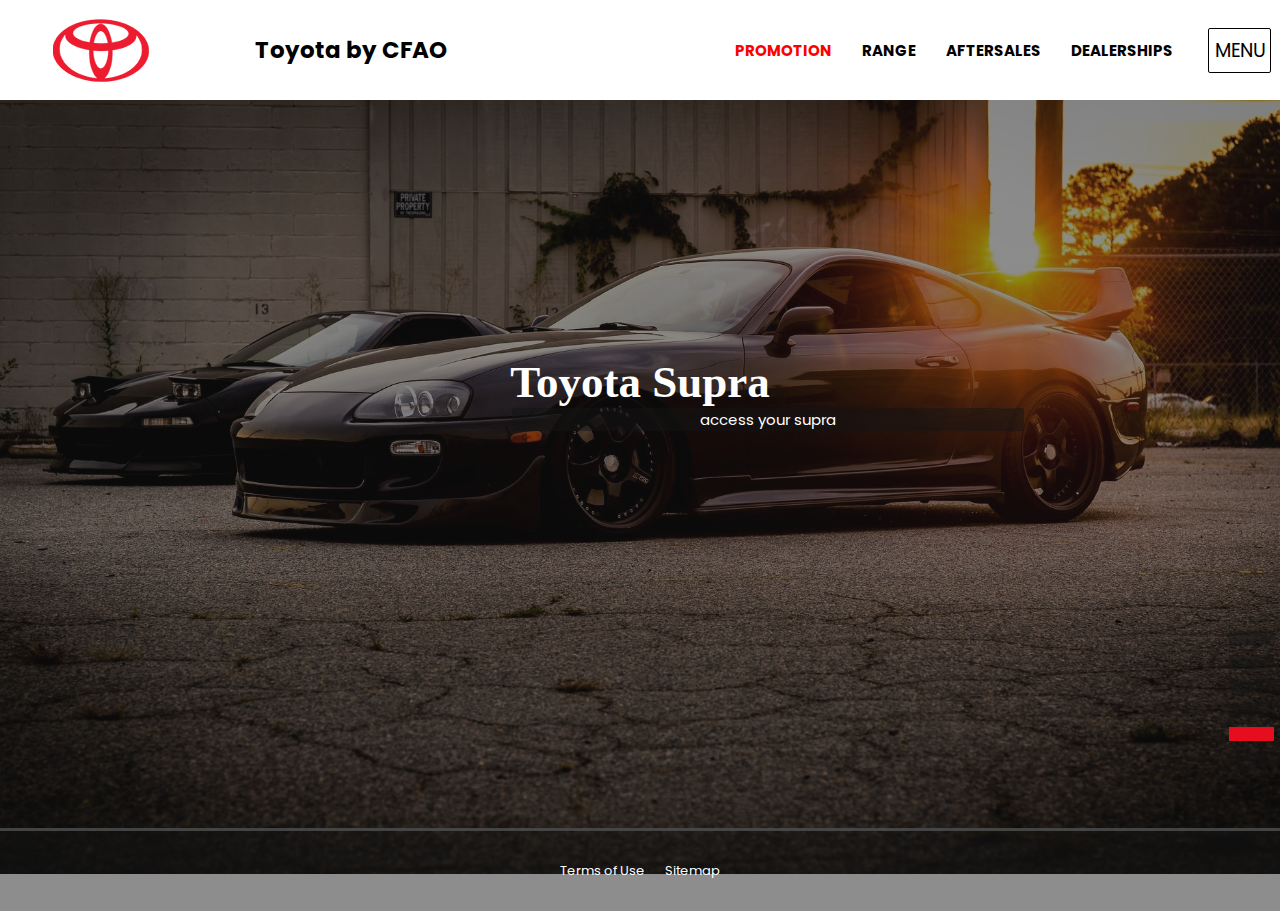
<file: MY TOYOTA PROJECT/index.html>
<!DOCTYPE html>
<html lang="en">
<head>
    <meta charset="UTF-8">
    <meta name="viewport" content="width=device-width, initial-scale=1.0">
    <link rel="stylesheet" href="toyota.css">
    <link rel="stylesheet" href="https://cdnjs.cloudflare.com/ajax/libs/font-awesome/6.4.2/css/all.min.css" integrity="sha512-z3gLpd7yknf1YoNbCzqRKc4qyor8gaKU1qmn+CShxbuBusANI9QpRohGBreCFkKxLhei6S9CQXFEbbKuqLg0DA==" crossorigin="anonymous" referrerpolicy="no-referrer" />
    <title>toyota</title>
</head>
<body>
    <section>
        <header>
            <div class="logo">
                <img src="./pictures/2-logo-header-toyota.png" alt=""> 
                <h1>Toyota by CFAO</h1>
            </div>
            <div class="nav">
                <ul>
                     <a href="" class="red"><li>Promotion</li></a>
                    <a href="./range.html" class="black1"><li>Range</li></a>
                    <a href="aftersales.html" class="black2"><li>Aftersales</li></a>
                   <a href="./dealership.html" class="black3"><li>Dealerships</li></a>
                </ul>
                <button>Menu</button>
             </div>
        </header>
    </section>
    <main>
        <section class="hero">
            <div class="icond">
                <i class="fa-sharp fa-regular fa-less-than fa-beat-fade fa-xl" style="color: #000000;"></i>
                <h2>Toyota Supra</h2>
                <i class="fa-sharp fa-solid fa-greater-than fa-beat-fade fa-xl" style="color: #000000;"></i>
            </div>
        
        <div class="iconnav">
            <i class="fa-solid icon1 fa-car-side fa-fade" style="color: #f5f0f0;"></i>
            <i class="fa-solid icon2 fa-newspaper fa-fade" style="color: #f5f0f0;"></i>
            <i class="fa-solid icon3 fa-headset fa-fade" style="color: #f4f5f5;"></i>
            <i class="fa-solid icon4 fa-tag fa-fade" style="color: #ffffff;"></i>
            <i class="fa-solid icon5 fa-screwdriver-wrench fa-fade" style="color: #ffffff;"></i>
            </i><i class="fa-brands icon6 fa-x-twitter fa-fade" style="color: #ffffff;"></i>
        </div>
        <div class="btn">
            <button>access your supra</button>
        </div>
        <div class="footer">
            <a href=""><p>Terms of Use</p></a>
            <a href=""><p>Sitemap</p></a>
        </div>
    </section>
    </main>
        
   
 
    
</body>
</html>
</file>
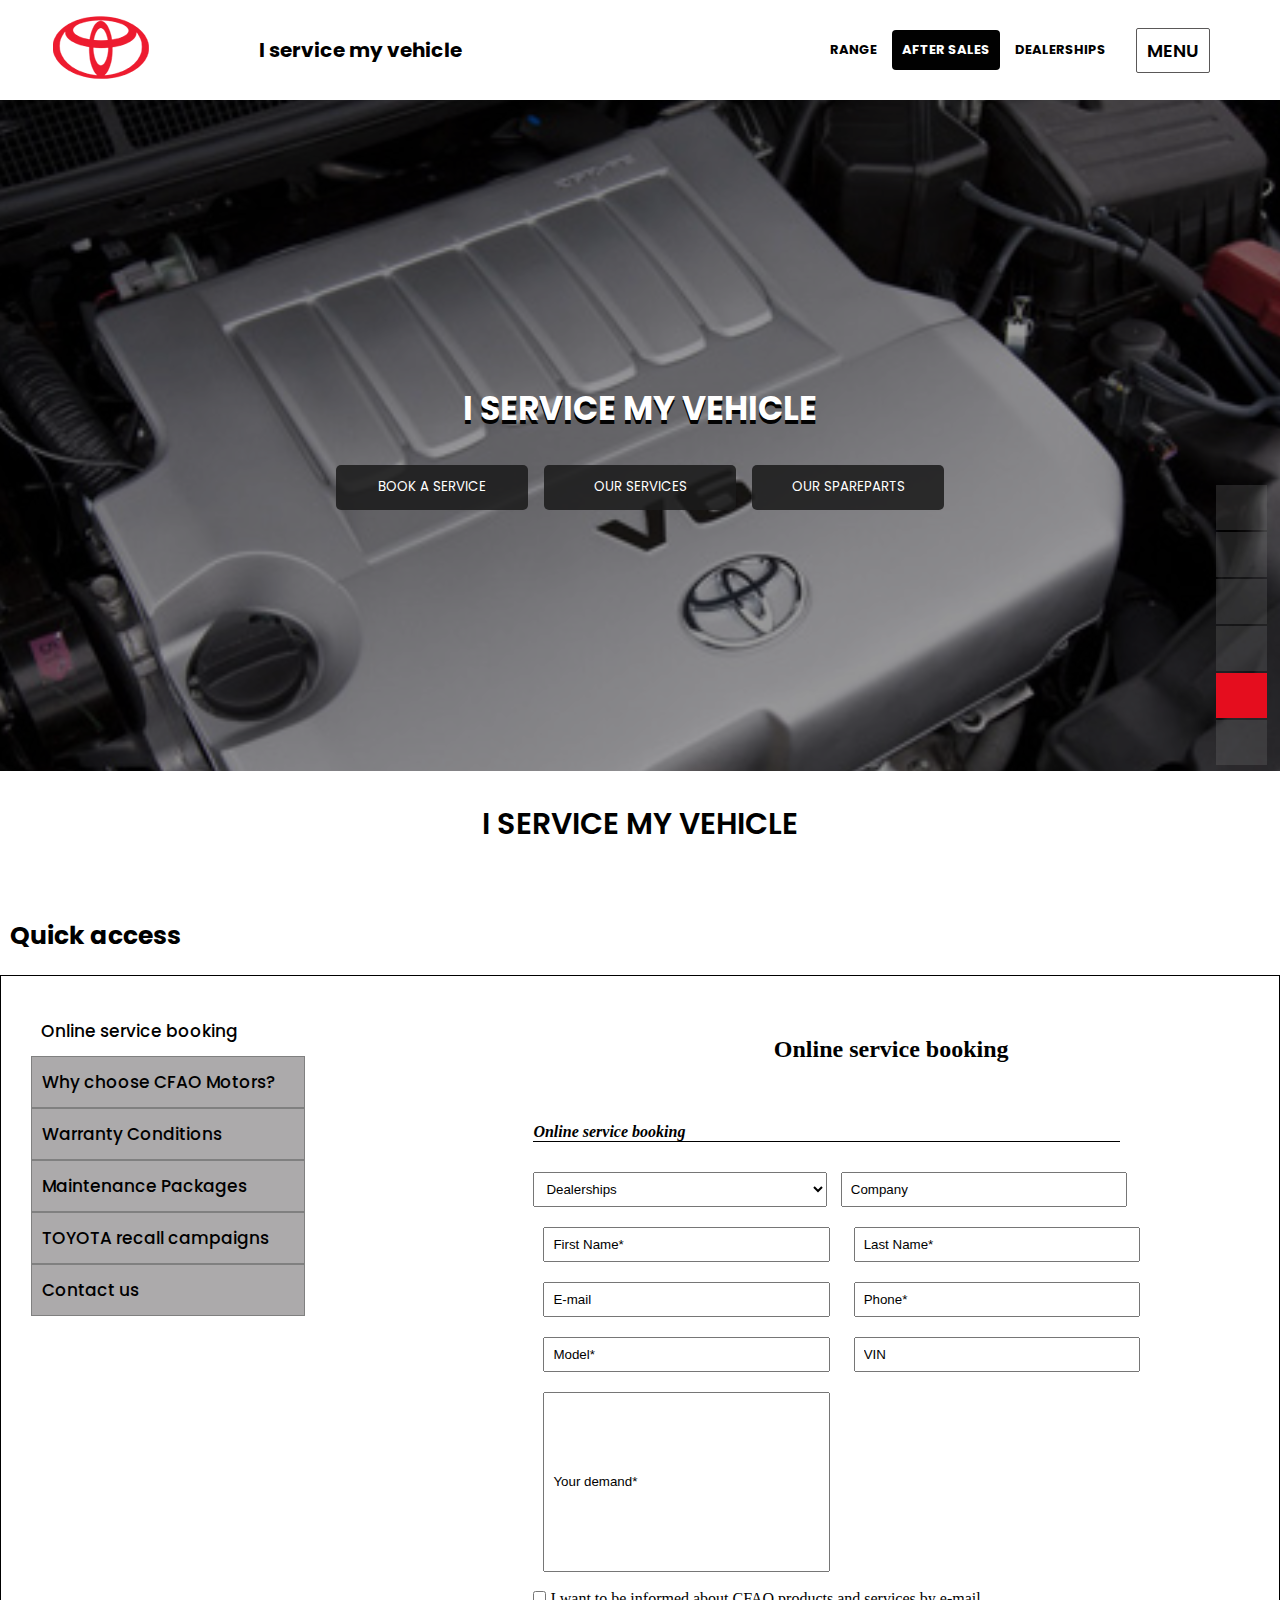
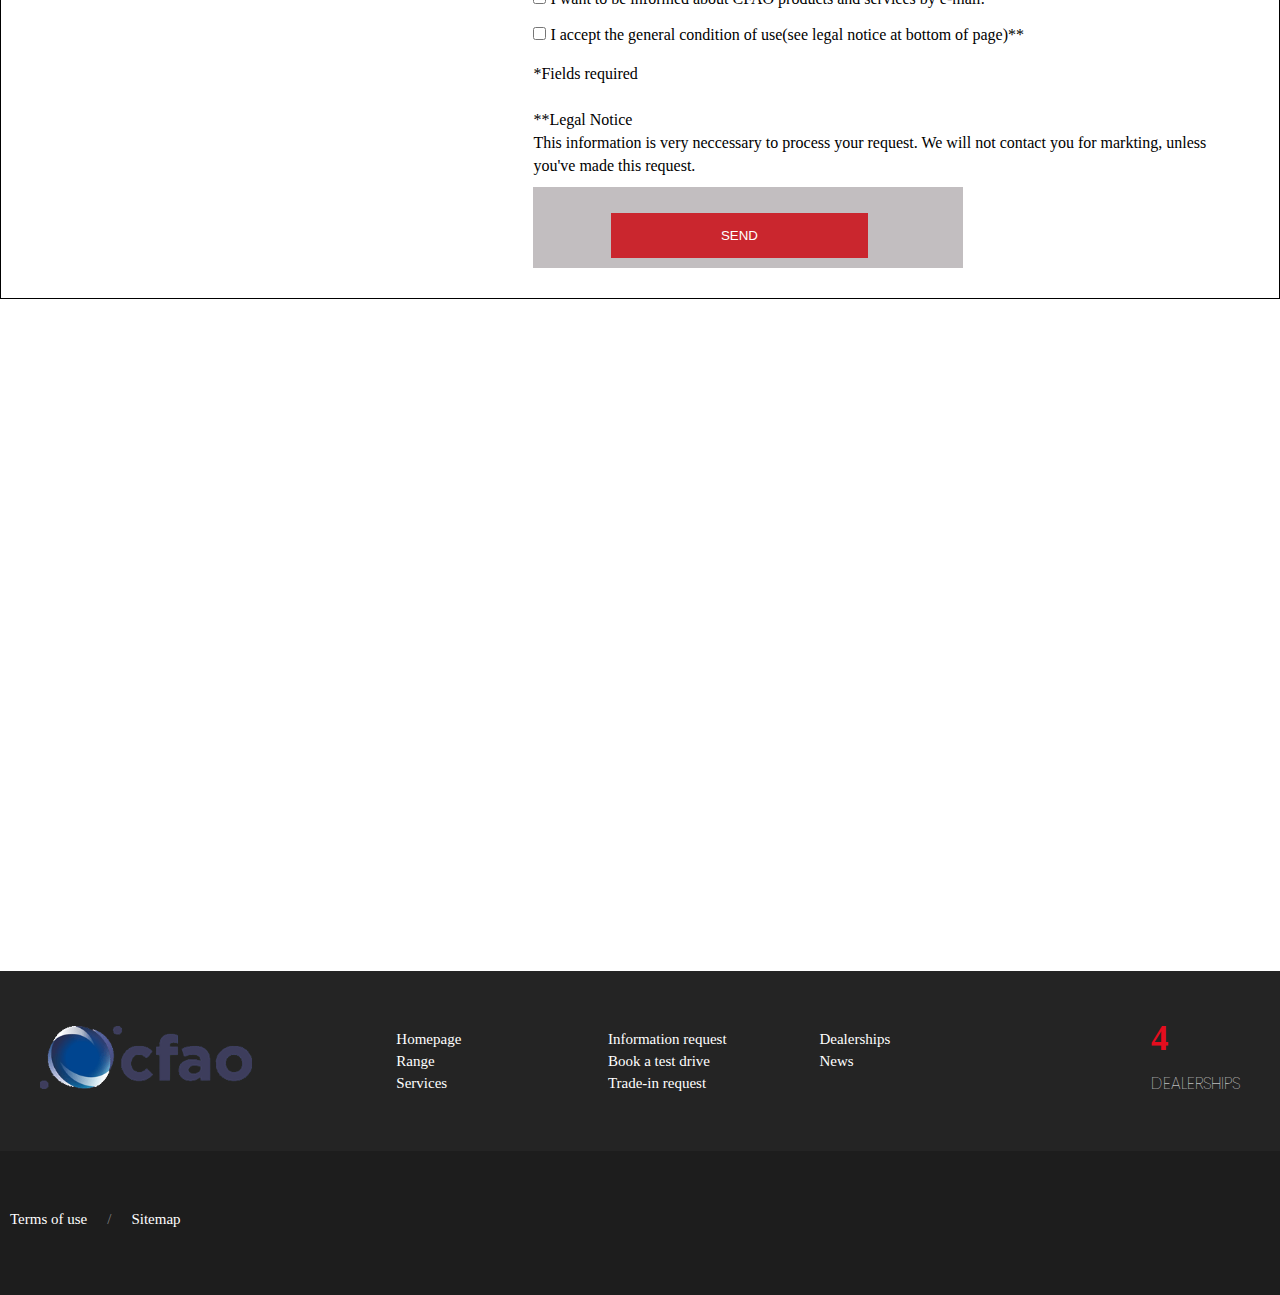
<file: MY TOYOTA PROJECT/aftersales.html>
<!DOCTYPE html>
<html lang="en">
  <head>
    <meta charset="UTF-8" />
    <meta name="viewport" content="width=device-width, initial-scale=1.0" />
    <link
      rel="stylesheet"
      href="https://cdnjs.cloudflare.com/ajax/libs/font-awesome/6.4.2/css/all.min.css"
      integrity="sha512-z3gLpd7yknf1YoNbCzqRKc4qyor8gaKU1qmn+CShxbuBusANI9QpRohGBreCFkKxLhei6S9CQXFEbbKuqLg0DA=="
      crossorigin="anonymous"
      referrerpolicy="no-referrer"
    />
    <link rel="stylesheet" href="aftersales.css" />
    <title>AfterSales</title>
  </head>
  <body>
    <header>
      <div class="logo">
        <a href="./toyota.html"
          ><img src="./pictures/2-logo-header-toyota.png" alt="toyotalogo"
        /></a>
        <h2>I service my vehicle</h2>
      </div>

      <div class="nav">
        <ul>
          <a href="./range.html" class="black1"><li>range</li></a>
          <a href="./aftersales.html" class="black2"><li>after sales</li></a>
          <a href="./dealership.html" class="black3"><li>dealerships</li></a>
        </ul>
        <button>menu</button>
      </div>
    </header>
    
      <section class="hero">
        <div class="txt">
          <h2>i service my vehicle</h2>
          <div class="btn">
            <button>book a service</button>
            <button>our services</button>
            <button>our spareparts</button>
          </div>
        </div>
        <div class="iconnav">
          <i
            class="fa-solid icon1 fa-car-side fa-xl"
            style="color: #ffffff"
          ></i>
          <i
            class="fa-solid icon3 fa-calendar-days fa-xl"
            style="color: #ffffff"
          ></i>
          <i
            class="fa-solid icon4 fa-headset fa-fade fa-xl"
            style="color: #ffffff"
          ></i>
          <i class="fa-solid icon5 fa-tag fa-xl" style="color: #ffffff"></i>
          <i
            class="fa-solid icon6 fa-screwdriver-wrench fa-xl"
            style="color: #ffffff"
          ></i>
          <i
            class="fa-brands icon7 fa-x-twitter fa-xl"
            style="color: #ffffff"
          ></i>
        </div>
      </section>
    
    <section class="hero2">
      <div class="text">
        <h2>i service my vehicle</h2>
        <div class="text2">
          <h3>Quick access</h3>
        </div>
      </div>
      <div class="form">
          <ul>
            <li class="white">Online service booking</li>
            <li class="blue1">Why choose CFAO Motors?</li>
            <li class="blue2">Warranty Conditions</li>
            <li class="blue3">Maintenance Packages</li>
            <li class="blue4">TOYOTA recall campaigns</li>
            <li class="blue5">Contact us</li>
          </ul>
          <div class="text3">
            <h2>Online service booking</h2>
            <em><p>Online service booking</p></em>
            
            <div class="f">
            <form action="">
              <label for="Dealerships"></label>
              <select name="Dealerships" id="Dealerships">
                <option value="toyotalandcruiser">Dealerships</option>
                <option value="toyotacamry">camry</option>
                <option value="toyotacorolla">corolla</option>
              </select>
              <label for="Company"></label>
              <input type="text" id="Company" placeholder="Company" required />
              <label for="name"></label>
              <input type="name" id="name" placeholder="First Name*" required />
              <label for="name"></label>
              <input type="name" id="name" placeholder="Last Name*" required />
              <label for="mail"></label>
              <input type="mail" id="mail" placeholder="E-mail" required />
              <label for="number"></label>
              <input type="text" id="number" placeholder="Phone*" required />
              <label for="Model"></label>
              <input type="text" id="Model" placeholder="Model*" required />
              <label for="VIN"></label>
              <input type="text" id="VIN" placeholder="VIN" required />
              <div class="demand">
                <label for="Demand"></label>
                <input
                  type="text"
                  id="Demand"
                  placeholder="Your demand*"
                  required
                />
              </div>
            </div>
              <div class="checkbox">
                <input class="c1" type="checkbox" id="informations" />
                <label for="information"
                  >I want to be informed about CFAO products and services by
                  e-mail.</label
                >
                <br />
                <br />
                <input type="checkbox" id="Usage" />
                <label for="Usage"
                  >I accept the general condition of use(see legal notice at
                  bottom of page)**</label
                >
              </div>
              <br />
              <div class="field">
                <label for="fields">*Fields required</label>
                <br />
                <br />
                <label for="fields">**Legal Notice</label>
                <br />
                <label for="fields"
                  >This information is very neccessary to process your request.
                  We will not contact you for markting, unless you've made this
                  request.</label
                >
              </div>
            </form>
            <div class="btn2">
              <button>SEND</button>
            </div>
          </div>
      </div>
    </section>
    <footer>
      <section class="foot">
        <div class="fl">
          <img
            src="./pictures/CFAOFOOTERLOGO.png"
            alt=""
          />
        </div>
        <div class="hometext">
          <div class="homep">
            <a href="./index.html"><p>Homepage</p></a>
            <p>Range</p>
            <p>Services</p>
          </div>
          <div class="info">
            <p>Information request</p>
            <p>Book a test drive</p>
            <p>Trade-in request</p>
          </div>
          <div class="dealer">
            <a href=""><p>Dealerships</p></a>
            <p>News</p>
          </div>
        </div>
        <div class="f4">
          <h4>4</h4>
          <p>dealerships</p>
        </div>
      </section>

      <div class="terms">
        <p>Terms of use</p>
        <p class="slash">/</p>
        <a href="./dealerships.html"><p>Sitemap</p></a>
      </div>
    </footer>

  </body>
</html>
</file>
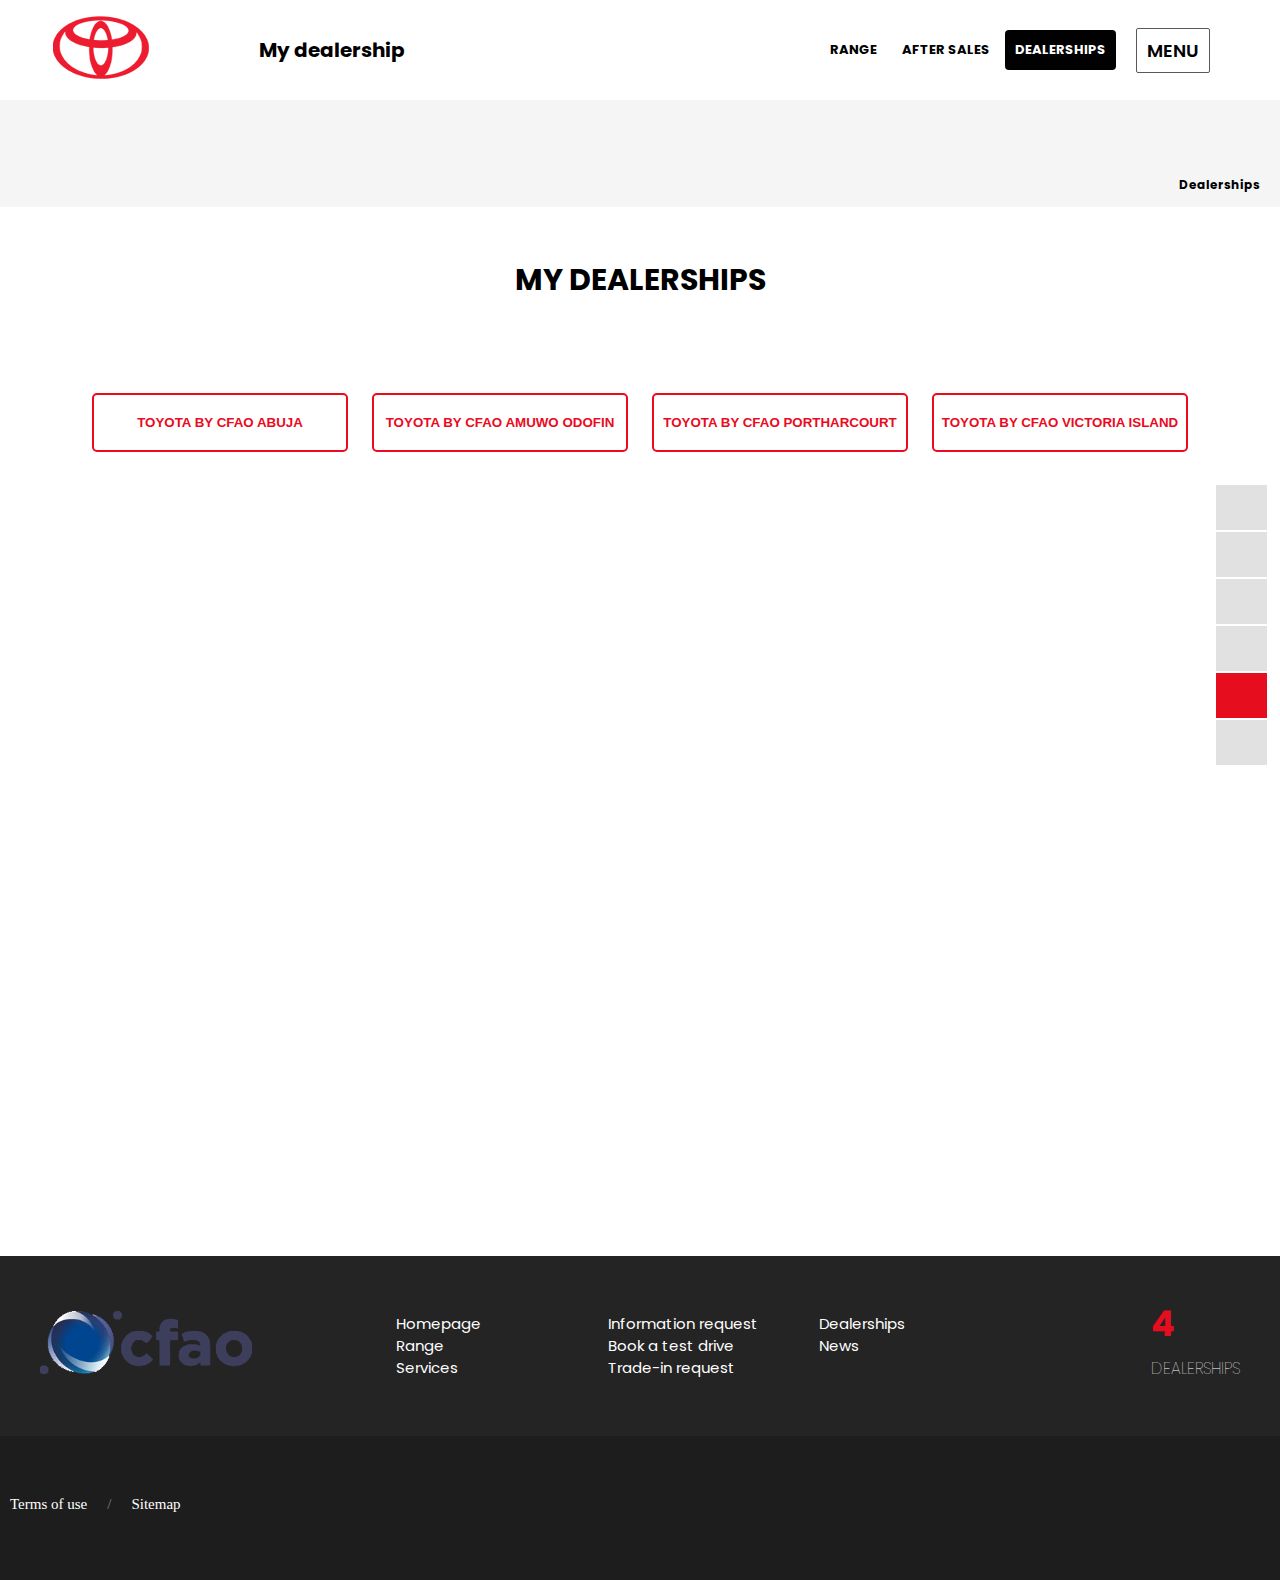
<file: MY TOYOTA PROJECT/dealership.html>
<!DOCTYPE html>
<html lang="en">
  <head>
    <meta charset="UTF-8" />
    <meta name="viewport" content="width=device-width, initial-scale=1.0" />
    <link rel="icon" type="image/x-icon" href="./assest/tlogo.ico" />
    <link
      rel="stylesheet"
      href="https://cdnjs.cloudflare.com/ajax/libs/font-awesome/6.4.2/css/all.min.css"
      integrity="sha512-z3gLpd7yknf1YoNbCzqRKc4qyor8gaKU1qmn+CShxbuBusANI9QpRohGBreCFkKxLhei6S9CQXFEbbKuqLg0DA=="
      crossorigin="anonymous"
      referrerpolicy="no-referrer"
    />
    <link rel="stylesheet" href="dealerships.css" />
    <title>My dealership</title>
  </head>
  <body>
    <header>
      <div class="logo">
        <a href="./toyota.html"
          ><img src="./pictures/2-logo-header-toyota.png" alt="toyotalogo"
        /></a>
        <h2>My dealership</h2>
      </div>

      <div class="nav">
        <ul>
          <a href="./range.html" class="black1"><li>range</li></a>
          <a href="./aftersales.html" class="black2"><li>after sales</li></a>
          <a href="./dealerships.html" class="black3"><li>dealerships</li></a>
        </ul>
        <button>menu</button>
      </div>
    </header>
    <div class="right">
      <h1>Dealerships</h1>
    </div>
    <div class="iconnav">
      <i class="fa-solid icon1 fa-car-side fa-xl" style="color: #ffffff"></i>
      <i
        class="fa-solid icon3 fa-calendar-days fa-xl"
        style="color: #ffffff"
      ></i>
      <i
        class="fa-solid icon4 fa-headset fa-fade fa-xl"
        style="color: #ffffff"
      ></i>
      <i class="fa-solid icon5 fa-tag fa-xl" style="color: #ffffff"></i>
      <i
        class="fa-solid icon6 fa-screwdriver-wrench fa-xl"
        style="color: #ffffff"
      ></i>
      <i class="fa-brands icon7 fa-x-twitter fa-xl" style="color: #ffffff"></i>
    </div>
    <section class="hero">
      <div class="txt">
        <h2>my dealerships</h2>
      </div>
      <div class="btn">
        <button>toyota by cfao abuja</button>
        <button>toyota by cfao amuwo odofin</button>
        <button>toyota by cfao portharcourt</button>
        <button>toyota by cfao victoria island</button>
      </div>
      <iframe class="map"
        src="https://www.google.com/maps/embed?pb=!1m18!1m12!1m3!1d3964.421706812281!2d3.3198451738452373!3d6.468143023806556!2m3!1f0!2f0!3f0!3m2!1i1024!2i768!4f13.1!3m3!1m2!1s0x103b8940a8aef005%3A0x815a433486bffa2c!2sToyota%20by%20CFAO!5e0!3m2!1sen!2sng!4v1696325406237!5m2!1sen!2sng"
        width="20"
        height="20"
        style="border: 0"
        allowfullscreen=""
        loading="lazy"
        referrerpolicy="no-referrer-when-downgrade"
      ></iframe>
    </section>
    <footer>
      <section class="foot">
        <div class="fl">
          <img
            src="./pictures/CFAOFOOTERLOGO.png"
            alt=""
          />
        </div>
        <div class="hometext">
          <div class="homep">
            <a href="./index.html"><p>Homepage</p></a>
            <p>Range</p>
            <p>Services</p>
          </div>
          <div class="info">
            <p>Information request</p>
            <p>Book a test drive</p>
            <p>Trade-in request</p>
          </div>
          <div class="dealer">
            <a href="./dealerships.html"><p>Dealerships</p></a>
            <p>News</p>
          </div>
        </div>
        <div class="f4">
          <h4>4</h4>
          <p>dealerships</p>
        </div>
      </section>

      <div class="terms">
        <p>Terms of use</p>
        <p class="slash">/</p>
        <a href="./dealerships.html"><p>Sitemap</p></a>
      </div>
    </footer>
  </body>
</html>
</file>
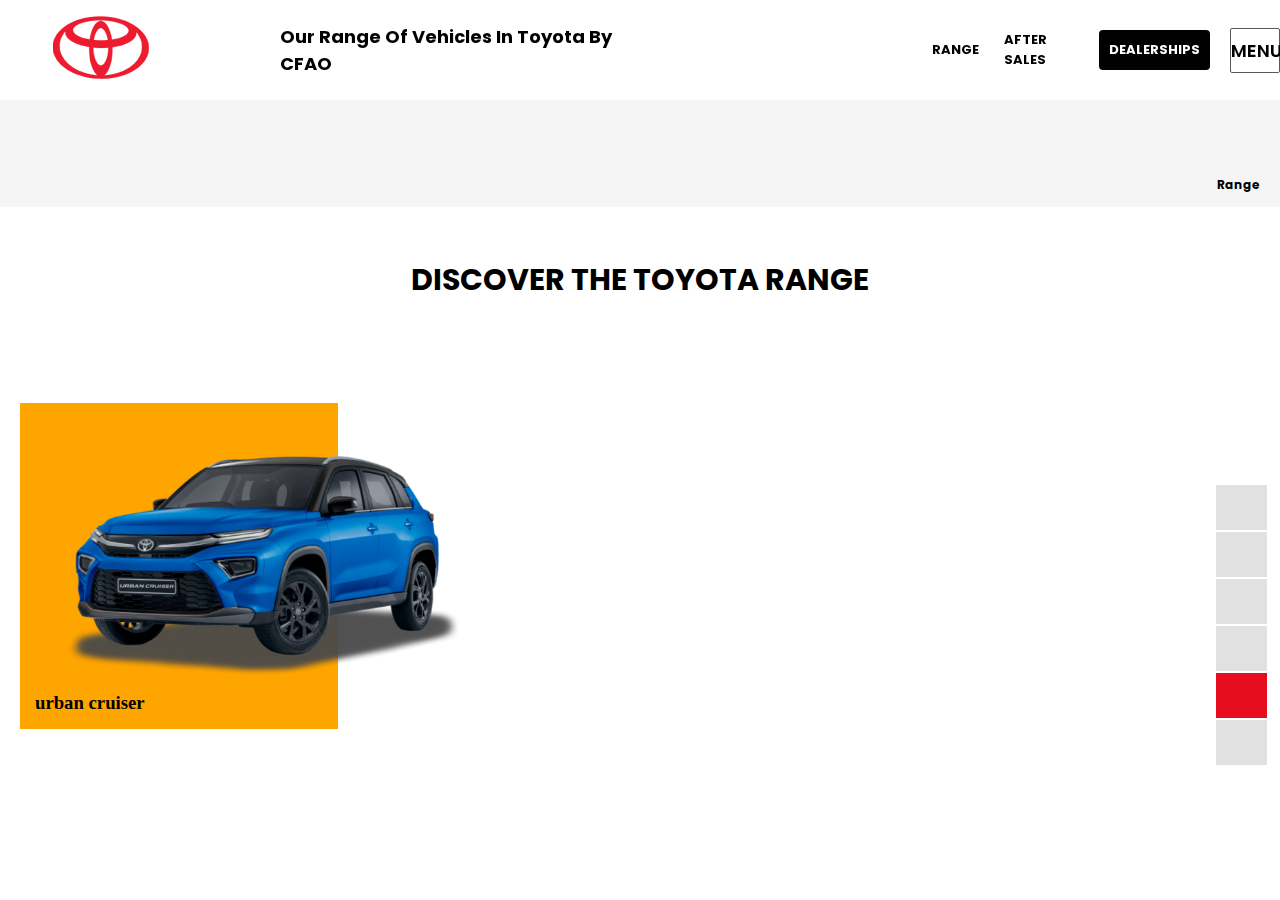
<file: MY TOYOTA PROJECT/range.html>
<!DOCTYPE html>
<html lang="en">
<head>
    <meta charset="UTF-8">
    <meta name="viewport" content="width=device-width, initial-scale=1.0">
    <link rel="stylesheet" href="range.css">
    <link
    rel="stylesheet"
    href="https://cdnjs.cloudflare.com/ajax/libs/font-awesome/6.4.2/css/all.min.css"
    integrity="sha512-z3gLpd7yknf1YoNbCzqRKc4qyor8gaKU1qmn+CShxbuBusANI9QpRohGBreCFkKxLhei6S9CQXFEbbKuqLg0DA=="
    crossorigin="anonymous"
    referrerpolicy="no-referrer"
  />
    <title>Discover the Toyota Range</title>
</head>
<body>
    <header>
        <div class="logo">
          <a href="./toyota.html"
            ><img src="./pictures/2-logo-header-toyota.png" alt="toyotalogo"
          /></a>
          <h2>Our Range Of Vehicles In Toyota By CFAO</h2>
        </div>
  
        <div class="nav">
          <ul>
            <a href="./range.html" class="black1"><li>range</li></a>
            <a href="./aftersales.html" class="black2"><li>after sales</li></a>
            <a href="./dealerships.html" class="black3"><li>dealerships</li></a>
          </ul>
          <button>menu</button>
        </div>
      </header>
      <div class="right">
        <h1>Range</h1>
      </div>
      <div class="iconnav">
        <i class="fa-solid icon1 fa-car-side fa-xl" style="color: #ffffff"></i>
        <i
          class="fa-solid icon3 fa-calendar-days fa-xl"
          style="color: #ffffff"
        ></i>
        <i
          class="fa-solid icon4 fa-headset fa-fade fa-xl"
          style="color: #ffffff"
        ></i>
        <i class="fa-solid icon5 fa-tag fa-xl" style="color: #ffffff"></i>
        <i
          class="fa-solid icon6 fa-screwdriver-wrench fa-xl"
          style="color: #ffffff"
        ></i>
        <i class="fa-brands icon7 fa-x-twitter fa-xl" style="color: #ffffff"></i>
      </div>
      <section class="hero">
        <div class="txt">
          <h2>discover the toyota range</h2>
        </div>
      </section>
      <section class="cards">
        <div class="card">
            <div class="image">
                <img src="./pictures/image.png" alt="">
            </div>
            <div class="text">
                <h3>urban cruiser</h3>
            </div>
        </div>
      </section>
</body>
</html>
</file>
<file: MY TOYOTA PROJECT/toyota.css>
@import url('https://fonts.googleapis.com/css2?family=Poppins&display=swap');
*{
    margin: 0;
    padding: 0;
    box-sizing: border-box;
}

li{
    list-style: none;
}
a{
    text-decoration: none;
}

header{
    display: flex;
    justify-content: space-between;
    align-items: center;
    width: 100%;
    height: 100px;
    gap: 20%;
    font-family: 'poppins' , sans-serif;
}
.logo{
    display: flex;
    align-items: center;
    justify-content:center;
    width: 60%;
    gap: 12%;
}
@media(max-width:1930px) {
    .logo{
        width: 70%;
        font-size: 17px;
    }
}
@media(max-width:1800px) {
    .logo{
        width: 80%;
        font-size: 25px;
    }
}
@media(max-width:1150px) {
    .logo{
        width: 100%;
    }
}
@media(max-width:1020px) {
    .logo {
        font-size: 19px;
        width: 150%;
    }
}
@media(max-width:832px) {
    .logo{
        width: 190%;
    }
}
@media(max-width:770px) {
    .logo{
       /* margin-right: 40%; */
       width: 30%;
    }
}
@media(max-width:455px) {
    .logo{
        margin-left: 10%;

    }
}
.logo h1{
    width: 100%;
}
@media(max-width:1170px) {
    .logo h1{
        font-size: 20px;
        margin-bottom: 50px;
        border-bottom: 2px solid #A6A6A6;

    }
}
@media(max-width:1600px) {
    .logo h1{
        font-size: 23px;
    }
}
@media(max-width:1150px) {
    .logo h1{
        font-size: 18px;
        margin-bottom: 40px;
        
    }
}
@media(max-width:1222px) {
    .logo h1{
        font-size: 22px;
    }
}
@media(max-width:1210px) {
    .logo h1{
        font-size: 20px;
    }
}
@media(max-width:1195px) {
    .logo h1{
        font-size: 20px;
    }
}
@media(max-width:1020px) {
    .logo h1{
        font-size: 19px;
    }
}
@media(max-width:771px) {
    .logo h1{
        display: none;
    }
}



.nav{
    display: flex;
    width: 70%;
    align-items: center;
    justify-content: center;
}
@media(max-width:1800px) {
    .nav{
        width: 90%;
    }
}
@media(max-width:1700px) {
    .nav{
        width: 100%;
    }
}



.nav ul{
    display: flex;
    align-items: center;
    justify-content: center;
}
@media(max-width:1170px) {
    .nav ul{
        position: absolute;
        top: 50px;
        left: 250px;
        display: flex;
        align-items: baseline;
        justify-content: baseline;
    }
}
.nav ul li{
    display: flex;
    align-items: center;
    list-style: none;
    font-size: 13px;
    text-transform: uppercase;
    font-size: 13px;
    font-weight: 700;
    padding: 15px;
}
@media(max-width:1930px) {
    .nav ul li{
        font-size: 15px;
    }
}
@media(max-width:1600px) {
    .nav ul li{
        font-size: 18px;
    }
}
@media(max-width:1560px) {
    .nav ul li{
        font-size: 15px;
    }
}
@media(max-width:1270px) {
    .nav ul li{
        font-size: 13px;
    }
}
@media(max-width:771px) {
    .nav ul li{
        display: none;
    }
}
.nav ul li:hover{
    background-color: #010101;
    color: white;
    border-radius: 4px;
}

.nav button{
    cursor: pointer;
    height: 5vh;
    width: 11%;
    margin-left: 20px;
    border: 1px solid rgb(0, 0, 0);
    color: rgb(0, 0, 0);
    background-color: white;
    font-family: 'poppins', sans-serif;
    border-radius: 2px;
    text-transform: uppercase;
    font-size: 19px;
    text-transform: uppercase;
}
@media(max-width:1170px) {
    .nav button{
        margin-left: 80%;
        width: 15%;
    }
}
@media(max-width:1020px) {
    .nav button{
        margin-left: 70%;
        width: 20%;
    }
}
@media(max-width:850px) {
    .nav button{
        margin-left: 60%;
        width: 25%;
    }
}
@media(max-width:455px) {
    .nav button{
        width: 40%;
        margin-right:15% ;
        padding: 5px;
    }
}
@media(max-width:365px) {
    .nav button{
        width: 50%;
        margin-right: 12%;
        padding: 6px;
        
    }
}
@media(max-width:320px) {
    .nav button{
        width: 60%;
        margin-right: 20%;
        height: 8vh;
       padding-top: 5px;
       padding-bottom: 5px;
       padding-left: 15px;
       padding-right: 7px;
        
    }
}
@media(max-width:310px) {
    .nav button{
        width: 60%;
        margin-right: 15%;
        padding: 5px;
        
    }
}

.nav button:hover{
    transition: 0.2s all ease-in-out;
    background-color: #ffffff;
    color: black;
}

.red{
    color: red;
    animation: pulse 1.5s infinite;
}
@media(max-width:1170px) {
    .red{
        display: none;
    }
}
@keyframes pulse{
    0%{
        transform: scale(1);
    }
    50%{
        transform: scale(1.2);
    }
    100%{
        transform: scale(1);
    }
}

.black1{
    color: black;
}
.black2{
    color: black;
}
.black3{
    color: black;
}

main{
    background-image: url(./pictures/blak.jpg);
    background-size: cover;
    background-position: center;
    height: 86vh;
}
.hero{
    width: 100%;
    height: 100%;
    background-color: #1414147c;
}

.icond{
    display: flex;
    align-items: center;
    justify-content: center;
    font-size: 30px;
    gap: 30%;
    padding-top: 20%;
    color: white;
}
@media(max-width:1030px) {
    .icond{
        font-size: 25px;
        gap: 28%;
        padding-top: 18%;
    }
}
@media(max-width:820px) {
    .icond{
       padding-top: 28%;
    }
}
@media(max-width:820px) {
    .icond{
        font-size: 25px;
        gap: 20%;
       padding-top: 30%;
    }
}

.icond i{
    gap: 50%;
}
@media(max-width:1930px) {
    .icond i{
        gap: 32%;
    }
}
@media(max-width:1205px) {
    .icond i{
        gap: 32%;
    }
}
@media(max-width:820px) {
    .icond i{
        gap: 20%;
    }
}
@media(max-width:734px) {
    .icond i{
        gap: 15%;
    }
}

.icond i:hover{
    cursor: pointer;
    border: 1px solid #1414147c;
    background-color: #869791;
    padding-top: 25px;
    height: 9vh;
}
.iconnav{
    display: flex;
    font-size: 25px;
    flex-direction: column;
    position: absolute;
    gap: 10px;
    width: 3.5%;
    left: 96%;
    bottom: 15%;
    cursor: pointer;
}
@media(max-width:1030px) {
    .iconnav{
        bottom: 30%;
        left: 95.7%;
    }
}
@media(max-width:820px) {
    .iconnav{
        font-size: 15px;
    }
}
@media(max-width:580px) {
    .iconnav{
        display: none;
    }
}

.icon1{
    background-color:#1414147c ;
    padding: 7px;
}
.icon2{
    background-color:#1414147c ;
    padding: 7px;
}
.icon3{
    background-color:#1414147c ;
    padding: 7px;
}
.icon4{
    background-color:#1414147c ;
    padding: 7px;
}
.icon5{
    background-color:#e50d1e ;
    padding: 7px;
}
.icon6{
    background-color:#1414147c;
    padding: 7px;
}
.btn button{
    position: absolute;
    left: 40%;
    align-items: center;
    justify-content: center;
    font-size: 15px;
    width: 40%;
    color: white;
    font-family: 'poppins', sans-serif;
    border: 1px;
    border-radius: 2px;
    background: #1414147c;
}
.btn button:hover{
    background-color: #000000;
}

.footer{
    position: absolute;
    top: 92%;
    left: 0;
    width: 100%;
    display: flex;
    align-items: center;
    justify-content: center;
    height: 9.2vh;
    gap: 20px;
    font-family: 'poppins' ,serif;
    border-top: 3px solid #555454be;
    background-color: #1414147c;
}
.footer p{
    color: white;
    font-size: 13px;
}
.footer p:hover{
    color: #d3d1d1;
}
</file>
<file: MY TOYOTA PROJECT/aftersales.css>
@import url("https://fonts.googleapis.com/css2?family=Poppins:wght@200;300;400&display=swap");
* {
  margin: 0;
  padding: 0;
  box-sizing: border-box;
}
a {
  text-decoration: none;
  color: white;
}
li {
  list-style: none;
}
header {
  position: fixed;
  top: 0;
  display: flex;
  z-index: 999;
  /* border: 1px solid black; */
  justify-content: space-between;
  align-items: center;
  background-color: white;
  gap: 20%;
  width: 100%;
  height: 100px;
  font-family: "Poppins", sans-serif;
}
.logo {
  /* border: 2px solid black; */
  display: flex;
  align-items: center;
  justify-content: center;
  width: 40%;
  gap: 12%;
  /* padding-left: 2%; */
}
@media (max-width: 1170px) {
  .logo {
    width: 50%;
  }
}
@media (max-width: 963px) {
  .logo {
    width: 70%;
  }
}
@media (max-width: 800px) {
  .logo {
    width: 90%;
  }
}
@media (max-width: 768px) {
  .logo {
    width: 30%;
  }
}
.logo h2 {
  width: 100%;
  /* border: 1px solid black; */
}
@media (max-width: 1293px) {
  .logo h2 {
    font-size: 20px;
  }
}
@media (max-width: 1170px) {
  .logo h2 {
    /* border: 1px solid black; */
    /* width: 150%; */
    font-size: 18px;
    margin-bottom: 50px;
    border-bottom: 1px solid black;
  }
}
@media (max-width: 992px) {
  .logo h2 {
    font-size: 16px;
    margin-bottom: 40px;
  }
}
@media (max-width: 819px) {
  .logo h2 {
    font-size: 14px;
    margin-bottom: 40px;
  }
}
@media (max-width: 768px) {
  .logo h2 {
    display: none;
  }
}
.nav {
  /* border: 1px solid black; */
  display: flex;
  align-items: center;
  justify-content: center;
  width: 43%;
  /* margin-right: 20px; */
}
.nav ul {
  display: flex;
  align-items: center;
  justify-content: center;
  gap: 5px;
}
@media (max-width: 1170px) {
  .nav ul {
    position: absolute;
    top: 50px;
    left: 250px;
    display: flex;
    align-items: baseline;
    justify-content: baseline;
  }
}
.nav ul li {
  list-style: none;
  display: flex;
  align-items: center;
  text-transform: uppercase;
  padding: 10px;
  font-size: 13px;
  font-weight: 700;
}
@media (max-width: 768px) {
  .nav ul li {
    display: none;
  }
}
.nav ul li:hover {
  background-color: #010101;
  color: white;
  border-radius: 4px;
}
.black1 {
  color: black;
}
.black2 {
  /* color: black; */
  background-color: #010101;
  color: white;
  border-radius: 4px;
}
.black3 {
  color: black;
}
.nav button {
  margin-left: 20px;
  height: 5vh;
  width: 14%;
  text-transform: uppercase;
  font-family: "Poppins", sans-serif;
  font-size: 18px;
  font-weight: 600;
  border: 1px solid #5a5858;
  border-radius: 2px;
  background-color: white;
  cursor: pointer;
}
@media (max-width: 1170px) {
  .nav button {
    margin-left: 300px;
    width: 16%;
  }
}
@media (max-width: 963px) {
  .nav button {
    margin-left: 180px;
    width: 20%;
  }
}
@media (max-width: 860px) {
  .nav button {
    margin-left: 150px;
    width: 25%;
  }
}
@media (max-width: 800px) {
  .nav button {
    margin-left: 110px;
    width: 40%;
  }
}
@media (max-width: 768px) {
  .nav button {
    margin-right: 10px;
    width: 30%;
  }
}
@media (max-width: 505px) {
  .nav button {
    width: 50%;
  }
}
@media (max-width: 410px) {
  .nav button {
    margin-right: 70px;
    height: 6vh;
    padding: 5px 15px;
    width: 60%;
  }
}
@media (max-width: 320px) {
  .nav button {
    height: 8vh;
    padding: 5px 15px;
    width: 60%;
  }
}
.nav button:hover {
  border: 1px solid #cccccc;
  transition: 0.2s ease-in-out;
}

body{
  background-image: linear-gradient(rgba(0, 0, 0, 0.4), rgba(0, 0, 0, 0.4)),
    url(./pictures/toyota_lexus.jpg);
  background-position: center;
  background-size: cover;
  height: 85vh;
  width: 100%;
}

.iconnav {
  position: fixed;
  /* top: 42%; */
  bottom: 15%;
  left: 95%;
  display: flex;
  flex-direction: column;
  width: 4%;
  gap: 2px;
  cursor: pointer;
}
@media (max-width: 1024px) {
  .iconnav {
    position: absolute;
    bottom: 15%;
    left: 94%;
    width: 5%;
  }
}
@media (max-width: 900px) {
  .iconnav {
    position: absolute;
    bottom: 15%;
    left: 93%;
    width: 6%;
  }
}
@media (max-width: 768px) {
  .iconnav {
    position: absolute;
    bottom: 15%;
    left: 92%;
    width: 7%;
  }
}
@media (max-width: 650px) {
  .iconnav {
    position: absolute;
    bottom: 15%;
    left: 91%;
    width: 8%;
  }
}
@media (max-width: 568px) {
  .iconnav {
    display: none;
  }
}
.icon1 {
  background-color: #8080803d;
  height: 5vh;

  padding: 20px 14px;
  transition: width 0.3s ease;
}

.icon2 {
  background-color: #8080803d;
  height: 5vh;

  padding: 20px 14px;
}

.icon3 {
  background-color: #8080803d;
  height: 5vh;

  padding: 20px 14px;
}

.icon4 {
  background-color: #8080803d;
  height: 5vh;

  padding: 20px 14px;
}

.icon5 {
  background-color: #8080803d;
  height: 5vh;

  padding: 20px 14px;
}

.icon6 {
  background-color: #e50d1e;
  height: 5vh;

  padding: 20px 14px;
}

.icon7 {
  background-color: #8080803d;
  height: 5vh;

  padding: 20px 14px;
}
.txt {
  text-align: center;
  margin-top: 25%;
  text-transform: uppercase;
  color: white;
  font-family: "Poppins", sans-serif;
  font-size: 22px;
}
@media (max-width: 1320px) {
  .txt {
    margin-top: 30%;
  }
}
@media (max-width: 1220px) {
  .txt {
    margin-top: 35%;
  }
}
@media (max-width: 1024px) {
  .txt {
    margin-top: 40%;
  }
}
@media (max-width: 900px) {
  .txt {
    margin-top: 45%;
  }
}
@media (max-width: 800px) {
  .txt {
    margin-top: 50%;
  }
}
@media (max-width: 600px) {
  .txt {
    margin-top: 60%;
  }
}
@media (max-width: 480px) {
  .txt {
    margin-top: 70%;
    font-size: 18px;
  }
}
@media (max-width: 380px) {
  .txt {
    margin-top: 80%;
  }
}
@media (max-width: 300px) {
  .txt {
    margin-top: 90%;
    font-size: 16px;
  }
}
.txt h2 {
  text-shadow: 0px 4px 0px rgb(2, 2, 2);
}

.btn {
  margin-top: 2%;
  /* border: 1px solid black; */
}
.btn button {
  height: 5vh;
  width: 15%;
  margin: 5px;
  font-family: "Poppins", sans-serif;
  text-transform: uppercase;
  color: white;
  background-color: #1b1b1bdc;
  border: none;
  border-radius: 5px;
  cursor: pointer;
}
@media (max-width: 1024px) {
  .btn button {
    width: 20%;
  }
}
@media (max-width: 800px) {
  .btn button {
    width: 30%;
  }
}
@media (max-width: 600px) {
  .btn button {
    width: 40%;
    gap: 5px;
  }
}
@media (max-width: 480px) {
  .btn button {
    width: 50%;
  }
}
@media (max-width: 380px) {
  .btn button {
    width: 60%;
  }
}
@media (max-width: 300px) {
  .btn button {
    width: 70%;
  }
}
.btn button:hover {
  background-color: black;
}
.hero2 {
  background-color: white;
  margin-top: 20%;
  height: 200vh;
  width: 100%;
}
@media(max-width:820px) {
    .hero2 {
        height: 220vh;
    }
}
@media(max-width:610px) {
    .hero2 {
        height: 280vh;
    }
}
@media(max-width:480px) {
    .hero2{
        height: 250vh;
    }
}
@media(max-width:320px) {
  .hero2{
    height: 320vh;
  }
}
/* @media(max-width:290px) {
    .hero2 {
        height: 280vh;
    }
}
@media(max-width:200px) {
    .hero2 {
        height: 190vh;
    }
} */


.text h2 {
  text-align: center;
  padding: 30px 0 70px 0;
  text-transform: uppercase;
  font-family: "Poppins", sans-serif;
  font-size: 30px;
  font-weight: 600;
}
.text2 h3 {
  padding: 0 0 20px 10px;
  font-family: "Poppins", sans-serif;
  font-size: 25px;
}
.form{
  border: 1px solid black;
  padding: 30px;
  display: flex;
  width: 100%;
  gap: 30%;

}
@media (max-width:768px) {
  .form{
    display: flex;
    flex-direction: column;
  }
}
.form ul li {
  padding: 10px;
  width: 200%;
  font-size: 17px;
  font-family: "Poppins", sans-serif;
  font-weight: 500;
  line-height: 30px;
  /* border: 1px solid black; */
}
@media (max-width:768px) {
  .form ul li{
    width: 100%;
  }
}

.white {
  background-color: white;
}
.blue1 {
  background-color: #acaaab;
  border: 0.5px solid gray;
}
.blue2 {
  background-color: #acaaab;
  border: 0.5px solid gray;
}
.blue3 {
  background-color: #acaaab;
  border: 0.5px solid gray;
}
.blue4 {
  background-color: #acaaab;
  border: 0.5px solid gray;
}
.blue5 {
  background-color: #acaaab;
  border: 0.5px solid gray;
}
.text3 {
  /* position: absolute;
  top: 155%;
  left: 48%; */
}
/* @media (max-width: 1350px) {
  .text3 {
    position: absolute;
    top: 150%;
    left: 48%;
  }
}
@media (max-width: 1140px) {
  .text3 {
    position: absolute;
    top: 150%;
    left: 25%;
  }
}
@media (max-width: 768px) {
  .text3 {
    position: absolute;
    top: 170%;
    left: 7%;
  }
}
@media (max-width: 320px) {
  .text3 {
    position: absolute;
    top: 200%;
    left: 7%;
  }
} */

.text3 h2 {
  text-align: center;
padding: 30px 0 60px;
}

.text3 em p {
  font-weight: 600;
  border-bottom: 1px solid black;
  margin: 0 0 20px 0;
  width: 82%;
}



.text3 form select {
  width: 41%;
  padding: 8px;
}
@media (max-width:1140px) {
  .text3 form select{
    width: 50%;
  }
}

.text3 form input {
  padding: 8px;
width: 40%;
  margin: 10px;
}
@media (max-width:1140px) {
  .text3 form input{
    width: 46%;
    margin: 10px;
  }
}


.text3 form input::placeholder {
  font-weight: 400;
  color: #010101;
}

.demand input{
  height: 20vh;
}
@media (max-width:1140px) {
  .demand input{
    width: 200%;
  }
}

.checkbox {
  width: 80%;
  /* border: 1px solid black; */
  padding: 8px 0 0 0;
}
@media (max-width: 1140px) {
  .checkbox {
    width: 50%;
  }
}
@media (max-width: 768px) {
  .checkbox {
    width: 60%;
  }
}
.field {
  line-height: 23px;
  /* border: 1px solid black; */
}
@media (max-width: 768px) {
  .field {
    width: 80%;
  }
}
.btn2 {
  background-color: #c2bec0;
  margin: 10px 0 0 0;
  padding: 5px 0 10px 0;
  width: 60%;
}
.btn2 button {
  margin: 5% 0 0 18%;
  width: 60%;
  height: 5vh;
  background-color: #ca262e;
  color: white;
  border: none;
  cursor: pointer;
}
.btn2 button:hover {
  background-color: transparent;
  border: 1px solid #ca262e;
}

.foot {
  background-color: #242424;
  font-size: 15px;
  line-height: 22px;
  display: flex;
  align-items: center;
  justify-content: center;
  gap: 10%;
  /* grid-template-columns: repeat(5, 1fr); */
  height: 20vh;
  width: 100%;
  padding: 40px;
}
@media (max-width:840px) {
  .foot{
height: 40vh;

  }
}
@media (max-width:580px) {
  .foot{
    flex-direction: column;
  }
}
@media (max-width:380px) {
  .foot{
    height: 50vh;
  }
}
.hometext{
  display: flex;
  padding-left: 2%;
  width: 200%;
}
@media (max-width:1097px) {
  .hometext{
    width: 250%;
  }
}
@media (max-width:940px) {
  .hometext{
    width: 300%;
  }
}
@media (max-width:840px) {
  .hometext{
flex-direction: column;
  }
}
@media (max-width:580px) {
  .hometext{
    flex-direction: row;
    width: 100%;
  }
}
@media (max-width:380px) {
  .hometext{
    width: 130%;
  }
}



.fl img {
  height: 7vh;
  /* padding: ; */
}
@media (max-width: 570px){
  .fl img {
    height: 5vh;
  }
}

.terms {
  display: flex;
  font-size: 15px;
  gap: 20px;
  color: white;
  background-color: #1d1d1d;
  padding: 60px 10px;
  height: 16vh;
  width: 100%;
}

.homep {
  color: white;
  width: 100%;
}
@media (max-width:840px) {
  .homep{
   padding-bottom: 20px;
  }
}
@media (max-width:580px) {
  .homep{
    width: 35%;
  }
}
.info {
  color: white;
  width: 100%;
}
@media (max-width:840px) {
  .info{
   padding-bottom: 20px;
  }
}
@media (max-width:580px) {
  .info{
    width: 50%;
  }
}

.dealer {
  color: white;
  width: 100%;
}
@media (max-width:940px) {
  .dealer{
    width: 30%;
  }
}


.slash {
  color: gray;
}
.f4 {
  line-height: 35px;
}

.f4 h4 {
  color: #e50d1e;
  font-size: 35px;
}

.f4 p {
  font-size: 16px;
  padding-top: 10px;
  font-family: "Poppins", sans-serif;
  text-transform: uppercase;
  color: white;
  font-weight: 100;
}
</file>
<file: MY TOYOTA PROJECT/dealerships.css>
@import url('https://fonts.googleapis.com/css2?family=Poppins:wght@200;300;400&display=swap');
*{
    margin: 0;
    padding: 0;
    box-sizing: border-box;
}
a{
    text-decoration: none;
    color: white;
}
li{
    list-style: none;
}
header{
    position: fixed;
    top: 0;
    display: flex;
    justify-content: space-between;
    align-items: center;
    background-color: white;
    gap: 20%;
    width: 100%;
    height: 100px;
    font-family: 'Poppins', sans-serif;
}

.logo{
    /* border: 2px solid black; */
    display: flex;
    align-items: center;
    justify-content: center;
  width: 40%;
  gap: 12%;
    /* padding-left: 2%; */
}
@media (max-width:1170px) {
    .logo{
        width: 50%;
    }
}
@media (max-width:963px) {
    .logo{
        width: 70%;
    }
}
@media (max-width:800px) {
    .logo{
        width: 90%;
    }
}
@media (max-width:768px) {
    .logo{
        width: 30%;
    }
}
.logo h2{
  width: 100%;
}
@media (max-width:1293px) {
    .logo h2{
        font-size: 20px;
    }
}
@media (max-width:1170px) {
    .logo h2{
        /* border: 1px solid black; */
        /* width: 150%; */
        font-size: 20px;
        margin-bottom: 50px;
        border-bottom: 1px solid black;
    }
}
@media (max-width:963px) {
    .logo h2{
        font-size: 18px;
        margin-bottom: 40px;
    }
}
@media (max-width:768px) {
    .logo h2{
        display: none;
    }
}
.logo img{
    cursor: pointer;
}
.nav{
/* border: 1px solid black; */
    display: flex;
    align-items: center;
    justify-content: center;
    width: 43%;
    /* margin-right: 20px; */
}
.nav ul{
    display: flex;
    align-items: center;
    justify-content: center;
    gap: 5px;
}
@media (max-width:1170px) {
    .nav ul{
        position: absolute;
        top: 50px;
        left: 250px;
    display: flex;
    align-items: baseline;
    justify-content: baseline;
    }
}
.nav ul li {
    list-style: none;
    display: flex;
    align-items: center;
    text-transform: uppercase;
    padding: 10px;
    font-size: 13px;
    font-weight: 700;
}
@media (max-width:768px) {
    .nav ul li{
        display: none;
    }
}
.nav ul li:hover{
background-color: #010101;
color: white;
border-radius: 4px;
}

.black1{
    color: black;
}
.black2{
    color: black;
}
.black3{
    color: black;
    background-color: #010101;
color: white;
border-radius: 4px;
}
.nav button{
    margin-left: 20px;
    height: 5vh;
    width: 14%;
    text-transform: uppercase;
    font-family: 'Poppins', sans-serif;
    font-size: 18px;
font-weight: 600;
border: 1px solid #5a5858;
border-radius: 2px;
background-color: white;
cursor: pointer;
}
@media (max-width:1170px) {
    .nav button{
        margin-left: 300px;
        width: 16%;
    }
}
@media (max-width:963px) {
    .nav button{
        margin-left: 180px;
        width: 20%;
    }
}
@media (max-width:860px) {
    .nav button{
        margin-left: 150px;
        width: 25%;
    }
}
@media (max-width:800px) {
    .nav button{
        margin-left: 110px;
        width: 40%;
    }
}
@media (max-width:768px) {
    .nav button{
        margin-right: 10px;
        width: 30%;
    }
}
@media (max-width:505px) {
    .nav button{
        width: 50%;
    }
}
@media (max-width:410px) {
    .nav button{
        margin-right: 70px;
        height: 6vh;
        padding: 5px 15px;
        width: 60%;
    }
}
@media (max-width:320px) {
    .nav button{
        height: 8vh;
        padding: 5px 15px;
        width: 60%;
    }
}
.nav button:hover{
    border: 1px solid #CCCCCC;
    transition: 0.2s ease-in-out;
}
.right{
    display: flex;
    justify-content: end;
    align-items: end;
    width: 100%;
    padding: 13px 20px;
    font-size: 6px;
    height: 23vh;
    font-family: 'Poppins', sans-serif;
    background-color: #F5F5F5;
}
.iconnav {
    position: fixed;
    /* top: 42%; */
    bottom: 15%;
    left: 95%;
    display: flex;
    flex-direction: column;
    width: 4%;
    gap: 2px;
    cursor: pointer;
  }
  @media (max-width: 1024px) {
    .iconnav {
      position: absolute;
      bottom: 15%;
      left: 94%;
      width: 5%;
    }
  }
  @media (max-width: 900px) {
    .iconnav {
      position: absolute;
      bottom: 15%;
      left: 93%;
      width: 6%;
    }
  }
  @media (max-width: 768px) {
    .iconnav {
      position: absolute;
      bottom: 15%;
      left: 92%;
      width: 7%;
    }
  }
  @media (max-width: 650px) {
    .iconnav {
      position: absolute;
      bottom: 15%;
      left: 91%;
      width: 8%;
    }
  }
  @media (max-width: 568px) {
    .iconnav {
      display: none;
    }
  }
  .icon1 {
    background-color: #8080803d;
    height: 5vh;
  
    padding: 20px 14px;
    transition: width 0.3s ease;
  }
  
  .icon2 {
    background-color: #8080803d;
    height: 5vh;
  
    padding: 20px 14px;
  }
  
  .icon3 {
    background-color: #8080803d;
    height: 5vh;
  
    padding: 20px 14px;
  }
  
  .icon4 {
    background-color: #8080803d;
    height: 5vh;
  
    padding: 20px 14px;
  }
  
  .icon5 {
    background-color: #8080803d;
    height: 5vh;
  
    padding: 20px 14px;
  }
  
  .icon6 {
    background-color: #e50d1e;
    height: 5vh;
  
    padding: 20px 14px;
  }
  
  .icon7 {
    background-color: #8080803d;
    height: 5vh;
  
    padding: 20px 14px;
  }
.hero{
    text-align: center;
    margin-top: 50px;
}
.txt h2{
    font-family: 'Poppins', sans-serif;
    text-transform: uppercase;
    font-size: 30px;
    padding-bottom: 80px;
}
.btn button{
    margin: 10px;
    margin-bottom: 50px;
    height: 6.5vh;
    border: 2px solid #EB0A1E;
    font-weight: 600;
    border-radius: 5px;
    color: #EB0A1E;
    background-color: white;
    width: 20%;
    text-transform: uppercase;
    cursor: pointer;
}
@media (max-width:1205px) {
  .btn button{
    width: 25%;
  }
}
@media (max-width:962px) {
  .btn button{
    width: 30%;
  }
}
@media (max-width:802px) {
  .btn button{
    width: 51%;
  }
}
@media (max-width:480px) {
  .btn button{
    width: 80%;
  }
}
@media (max-width:300px) {
  .btn button{
    width: 90%;
  }
}

.btn button:hover{
  transition: 0.5s ease-in-out;
    color: white;
    background-color: #EB0A1E;
}
iframe{
    margin-bottom: 30px;
    height: 80vh;
    width: 95%;
}
.foot {
  font-family: "Poppins", sans-serif;
  background-color: #242424;
  font-size: 15px;
  line-height: 22px;
  display: flex;
  align-items: center;
  justify-content: center;
  gap: 10%;
  /* grid-template-columns: repeat(5, 1fr); */
  height: 20vh;
  width: 100%;
  padding: 40px;
}
@media (max-width:840px) {
  .foot{
height: 40vh;

  }
}
@media (max-width:580px) {
  .foot{
    flex-direction: column;
  }
}
@media (max-width:380px) {
  .foot{
    height: 60vh;
  }
}
.hometext{
  display: flex;
  padding-left: 2%;
  /* padding-top: 2px; */
  /* border: 1px solid green; */
  /* gap: 20%; */
  width: 200%;
}
@media (max-width:1097px) {
  .hometext{
    width: 250%;
  }
}
@media (max-width:940px) {
  .hometext{
    width: 300%;
  }
}
@media (max-width:840px) {
  .hometext{
flex-direction: column;
  }
}
@media (max-width:580px) {
  .hometext{
    flex-direction: row;
    width: 100%;
  }
}
@media (max-width:380px) {
  .hometext{
    width: 130%;
  }
}



.fl img {
  height: 7vh;
  /* padding: ; */
}

.terms {
  display: flex;
  font-size: 15px;
  gap: 20px;
  color: white;
  background-color: #1d1d1d;
  padding: 60px 10px;
  height: 16vh;
  width: 100%;
}

.homep {
  color: white;
  width: 100%;
}
@media (max-width:840px) {
  .homep{
   padding-bottom: 20px;
  }
}
@media (max-width:580px) {
  .homep{
    width: 35%;
  }
}
.info {
  color: white;
  width: 100%;
}
@media (max-width:840px) {
  .info{
   padding-bottom: 20px;
  }
}
@media (max-width:580px) {
  .info{
    width: 50%;
  }
}

.dealer {
  color: white;
  width: 100%;
}
@media (max-width:940px) {
  .dealer{
    width: 30%;
  }
}


.slash {
  color: gray;
}
.f4 {
 /* padding-left: 100px; */
  line-height: 35px;
  /* border: 1px solid black; */
  /* width: 100%; */
}

.f4 h4 {
  color: #e50d1e;
  font-size: 35px;
}

.f4 p {
  font-size: 16px;
  padding-top: 10px;
  font-family: "Poppins", sans-serif;
  text-transform: uppercase;
  color: white;
  font-weight: 100;
}
</file>
<file: MY TOYOTA PROJECT/range.css>
@import url('https://fonts.googleapis.com/css2?family=Poppins:wght@200;300;400&display=swap');
*{
    margin: 0;
    padding: 0;
    box-sizing: border-box;
}
a{
    text-decoration: none;
    color: white;
}
li{
    list-style: none;
}
header{
    position: fixed;
    top: 0;
    display: flex;
    justify-content: space-between;
    align-items: center;
    background-color: white;
    gap: 20%;
    width: 100%;
    height: 100px;
    font-family: 'Poppins', sans-serif;
}

.logo{
    /* border: 2px solid black; */
    display: flex;
    align-items: center;
    justify-content: center;
  width: 80%;
  gap: 12%;
    /* padding-left: 2%; */
}
@media (max-width:1239px) {
    .logo{
        width: 110%;
    }
}
@media (max-width:1170px) {
    .logo{
        width: 100%;
    }
}
@media (max-width:1163px) {
    .logo{
        width: 140%;
    }
}
@media (max-width:1029px) {
    .logo{
        width: 160%;
    }
}
@media (max-width:964px) {
    .logo{
        width: 160%;
    }
}
@media (max-width:941px) {
    .logo{
        width: 170%;
    }
}
@media (max-width:931px) {
    .logo{
        width: 180%;
    }
}
@media (max-width:908px) {
    .logo{
        width: 200%;
    }
}
@media (max-width:885px) {
    .logo{
        width: 30%;
    }
}

.logo h2{
    font-size: 18px;
    /* border: 1px solid black; */
  width: 100%;
}
@media (max-width:1239px) {
    .logo h2{
        /* border: 1px solid black; */
        /* width: 150%; */
        font-size: 16px;
        /* margin-bottom: 50px; */
        /* border-bottom: 1px solid black; */
    }
}
@media (max-width:1170px) {
    .logo h2{
        /* border: 1px solid black; */
        /* width: 150%; */
        font-size: 15px;
        margin-bottom: 50px;
        border-bottom: 1px solid black;
    }
}


@media (max-width:964px) {
    .logo h2{
        font-size: 14px;
        margin-bottom: 40px;
    }
}
@media (max-width:887px) {
    .logo h2{
        font-size: 12;
    }
}
@media (max-width:768px) {
    .logo h2{
        display: none;
    }
}
.logo img{
    cursor: pointer;
}
.nav{
/* border: 1px solid black; */
    display: flex;
    align-items: center;
    justify-content: center;
    width: 43%;
    /* margin-right: 20px; */
}
@media(mAX-width:1235pX) {
    .nav{
        width: 60%;
    }
}
.nav ul{
    display: flex;
    align-items: center;
    justify-content: center;
    gap: 5px;
}
@media (max-width:1170px) {
    .nav ul{
        position: absolute;
        top: 50px;
        left: 250px;
    display: flex;
    align-items: baseline;
    justify-content: baseline;
    }
}
.nav ul li {
    list-style: none;
    display: flex;
    align-items: center;
    text-transform: uppercase;
    padding: 10px;
    font-size: 13px;
    font-weight: 700;
}
@media (max-width:884px) {
    .nav ul li{
        display: none;
    }
}
.nav ul li:hover{
background-color: #010101;
color: white;
border-radius: 4px;
}

.black1{
    color: black;
}
.black2{
    color: black;
}
.black3{
    color: black;
    background-color: #010101;
color: white;
border-radius: 4px;
}
.nav button{
    margin-left: 20px;
    height: 5vh;
    width: 14%;
    text-transform: uppercase;
    font-family: 'Poppins', sans-serif;
    font-size: 18px;
font-weight: 600;
border: 1px solid #5a5858;
border-radius: 2px;
background-color: white;
cursor: pointer;
}
@media (max-width:1170px) {
    .nav button{
        margin-left: 300px;
        width: 16%;
    }
}
@media (max-width:1166px) {
    .nav button{
        margin-left: 110px;
        width: 50%;
    }
}
@media (max-width:964px) {
    .nav button{
        margin-left: 100px;
        width: 60%;
    }
}
@media (max-width:884px) {
    .nav button{
        margin-left: 110px;
        width: 30%;
    }
}
@media (max-width:768px) {
    .nav button{
        margin-right: 10px;
        width: 30%;
    }
}
@media (max-width:505px) {
    .nav button{
        width: 50%;
    }
}
@media (max-width:410px) {
    .nav button{
        margin-right: 70px;
        height: 6vh;
        padding: 5px 15px;
        width: 60%;
    }
}
@media (max-width:320px) {
    .nav button{
        height: 8vh;
        padding: 5px 15px;
        width: 60%;
    }
}
.nav button:hover{
    border: 1px solid #CCCCCC;
    transition: 0.2s ease-in-out;
}
.right{
    display: flex;
    justify-content: end;
    align-items: end;
    width: 100%;
    padding: 13px 20px;
    font-size: 6px;
    height: 23vh;
    font-family: 'Poppins', sans-serif;
    background-color: #F5F5F5;
}
.iconnav {
    position: fixed;
    /* top: 42%; */
    bottom: 15%;
    left: 95%;
    display: flex;
    flex-direction: column;
    width: 4%;
    gap: 2px;
    cursor: pointer;
  }
  @media (max-width: 1024px) {
    .iconnav {
      position: absolute;
      bottom: 15%;
      left: 94%;
      width: 5%;
    }
  }
  @media (max-width: 900px) {
    .iconnav {
      position: absolute;
      bottom: 15%;
      left: 93%;
      width: 6%;
    }
  }
  @media (max-width: 768px) {
    .iconnav {
      position: absolute;
      bottom: 15%;
      left: 92%;
      width: 7%;
    }
  }
  @media (max-width: 650px) {
    .iconnav {
      position: absolute;
      bottom: 15%;
      left: 91%;
      width: 8%;
    }
  }
  @media (max-width: 568px) {
    .iconnav {
      display: none;
    }
  }
  .icon1 {
    background-color: #8080803d;
    height: 5vh;
  
    padding: 20px 14px;
    transition: width 0.3s ease;
  }
  
  .icon2 {
    background-color: #8080803d;
    height: 5vh;
  
    padding: 20px 14px;
  }
  
  .icon3 {
    background-color: #8080803d;
    height: 5vh;
  
    padding: 20px 14px;
  }
  
  .icon4 {
    background-color: #8080803d;
    height: 5vh;
  
    padding: 20px 14px;
  }
  
  .icon5 {
    background-color: #8080803d;
    height: 5vh;
  
    padding: 20px 14px;
  }
  
  .icon6 {
    background-color: #e50d1e;
    height: 5vh;
  
    padding: 20px 14px;
  }
  
  .icon7 {
    background-color: #8080803d;
    height: 5vh;
  
    padding: 20px 14px;
  }
  .hero{
    text-align: center;
    margin-top: 50px;
}
.txt h2{
    font-family: 'Poppins', sans-serif;
    text-transform: uppercase;
    font-size: 30px;
    padding-bottom: 80px;
}
.cards{
    padding: 20px;
    width: 28%;
}
.card{
    /* background-color: #F5F5F5; */
    background-color: orange;
    padding: 15px;
    
}
.image img{
    height: 30vh;
}
</file>
